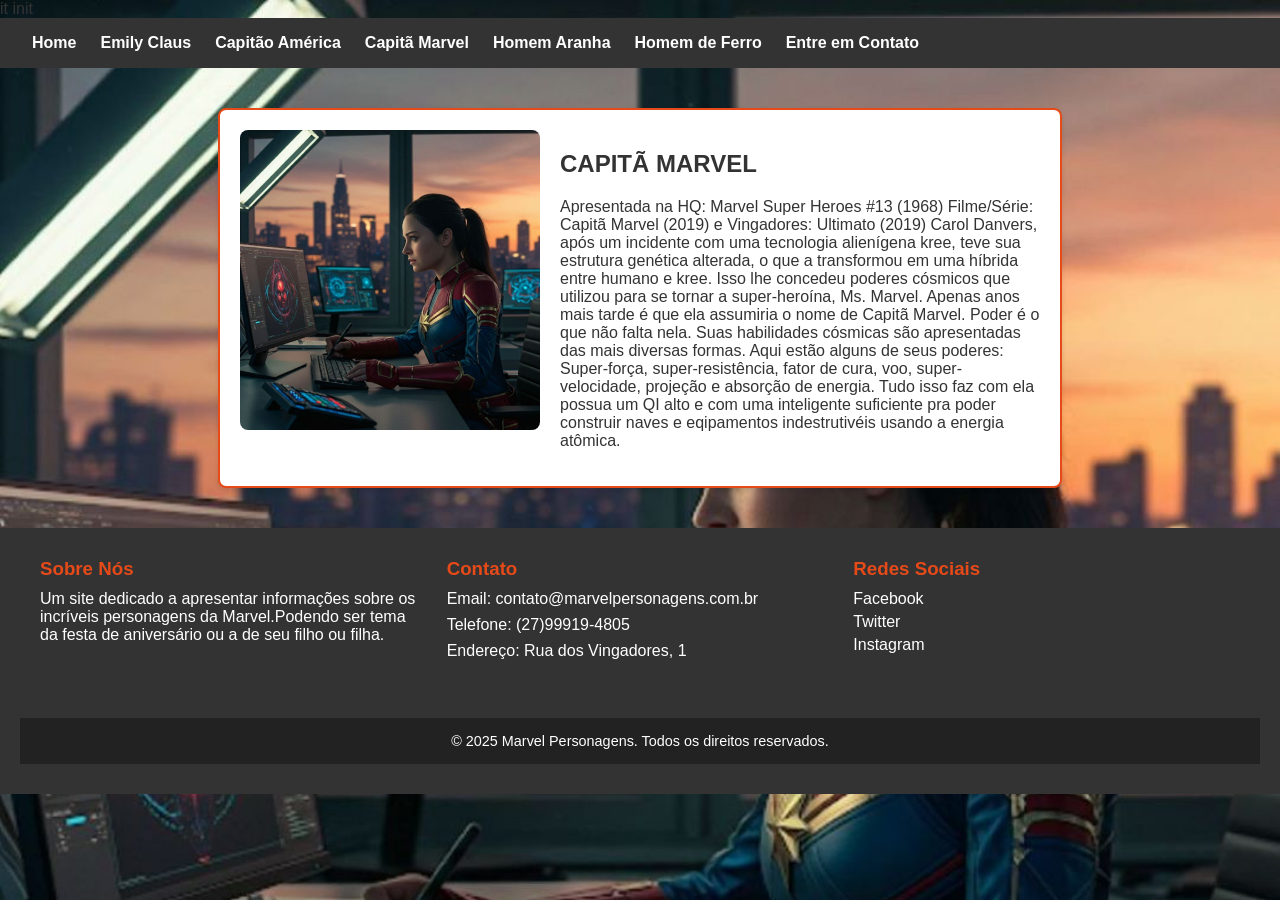
<file: capitamarvel.html>
it init<!DOCTYPE html>
<html lang="pt-BR">
  <head>
    <meta charset="UTF-8" />
    <meta name="viewport" content="width=device-width, initial-scale=1.0" />
    <title>Capitã Marvel</title> <!-- nome da aba do navegador da pagina-->
    <link rel="stylesheet" href="estilos.css" /> <!--Link responsáveis por linkar a estilização da página-->
    <link rel="stylesheet" href="header.css" />
    <link rel="stylesheet" href="home.css" />
    <!-- tag body É o "corpo" de toda a página-->
     <!-- tag responsável por estilizar a página na própria pagina html internamente-->
    <style> 
      body {
        background-image: url("./imagens/capita-marvel.jpg"); 
        background-size: cover;
        background-repeat: no-repeat;
        background-attachment: fixed;
        background-color: rgba(86, 83, 83, 0.8);
      }
    </style> 
    <!-- background-image:url = Coloca uma foto da Capitã Marvel no fundo da tela.-->
    <!--background-size: cover:Estica a foto para cobrir a tela inteira sem rasgar nem sobrar espaço.-->
    <!--background-repeat: no-repeat:Diz para não repetir a mesma imagem lado a lado como um papel de parede-->
    <!--background-attachment: fixed:Deixa a imagem colada no fundo, para que ela não se mexe quando você rolar a página.-->
    <!--background-color: Põe uma cor cinza meio transparente por cima para ajudar a ler o texto.-->
  </head>
  <body>
    <header class="cabecalho"> <!--o topo onde fica o menu para navegar-->
      <nav class="navegacao"> <!--Avisa ao navegador: "Aqui dentro têm botões para andar pelo site".-->
        <ul class="menu"> <!--Cria uma lista-->
          <li class="item-menu"> <!--Cria Item da lista-->
            <a href="index.html" class="link-menu">Home</a> <!--É uma porta mágica (link). Se você clicar na palavra "Home", ele te leva para a página inicial-->
          </li>
          <li class="item-menu"><!-- Lista de Itens das paginas de html que contém na pasta do projeto-->
            <a href="emilyclaus.html" class="link-menu">Emily Claus</a>
          </li>
          <li class="item-menu">
            <a href="capitaoamerica.html" class="link-menu">Capitão América</a>
          </li>
          <li class="item-menu">
            <a href="capitamarvel.html" class="link-menu">Capitã Marvel</a>
          </li>
          <li class="item-menu">
            <a href="homemaranha.html" class="link-menu">Homem Aranha</a>
          </li>
          <li class="item-menu">
            <a href="homemdeferro.html" class="link-menu">Homem de Ferro</a>
          </li>
          <li class="item-menu">
            <a href="contato.html" class="link-menu">Entre em Contato</a>
          </li> <!-- Fecha a lista de itens do MENU-->
        </ul> <!-- Fecha a lista MENU-->
      </nav><!-- fecha a navegação do MENU (paginas)que existem no projeto-->
    </header> <!-- fecha o cabeçalho de navegação. -->

    <main class="personagens"><!--É o palco principal do site, onde a atração principal fica -->
      <div class="personagem selecionado" id="conteudo1"> <!--uma caixa de papelão onde guardamos coisas juntas. Esta caixa guarda a imagem e o texto da Capitã Marvel.-->
        <picture class="container-imagem"> <!--Outra caixinha para proteger a foto.-->
          <img
            class="imagem-personagem"
            src="./imagens/capita-marvel.jpg"
            alt="personagem Capitã Marvel"
          /> <!--src: Diz onde a foto está guardada no computador (./imagens/capita-marvel.jpg)-->
          <!--alt: É uma legenda secreta. Se a foto não carregar, ou se alguém cego estiver usando um leitor de tela, o computador lê essa frase: "personagem Capitã Marvel"-->
          <!--img: Mostra a foto na tela!-->
        </picture>
        <div class="conteudo-personagem"> <!---->
          <h2 class="*nome-personagem">CAPITÃ MARVEL</h2>
          <p class="descricao">
            Apresentada na HQ: Marvel Super Heroes #13 (1968) Filme/Série:
            Capitã Marvel (2019) e Vingadores: Ultimato (2019) Carol Danvers,
            após um incidente com uma tecnologia alienígena kree, teve sua
            estrutura genética alterada, o que a transformou em uma híbrida
            entre humano e kree. Isso lhe concedeu poderes cósmicos que utilizou
            para se tornar a super-heroína, Ms. Marvel. Apenas anos mais tarde é
            que ela assumiria o nome de Capitã Marvel. Poder é o que não falta
            nela. Suas habilidades cósmicas são apresentadas das mais diversas
            formas. Aqui estão alguns de seus poderes: Super-força,
            super-resistência, fator de cura, voo, super-velocidade, projeção e
            absorção de energia. Tudo isso faz com ela possua um QI alto e com uma inteligente suficiente pra poder
            construir naves e eqipamentos indestrutivéis usando a energia
            atômica.
          </p>
        </div>
      </div>
    </main>

    <footer class="rodape">
      <div class="container-rodape">
        <div class="secao-rodape">
          <h3>Sobre Nós</h3>
          <p>
            Um site dedicado a apresentar informações sobre os incríveis
            personagens da Marvel.Podendo ser tema da festa de aniversário ou a de seu filho ou filha.
          </p>
        </div>
        <div class="secao-rodape contato">
          <h3>Contato</h3>
          <p>Email: contato@marvelpersonagens.com.br</p>
          <p>Telefone: (27)99919-4805</p>
          <p>Endereço: Rua dos Vingadores, 1</p>
        </div>
        <div class="secao-rodape">
          <h3>Redes Sociais</h3>
          <ul>
            <li><a href="#" target="_blank">Facebook</a></li>
            <li><a href="#" target="_blank">Twitter</a></li>
            <li><a href="#" target="_blank">Instagram</a></li>
          </ul>
        </div>
      </div>
      <div class="direitos-reservados">
        <p>&copy; 2025 Marvel Personagens. Todos os direitos reservados.</p>
      </div>
    </footer>
  </body>
</html>
</file>
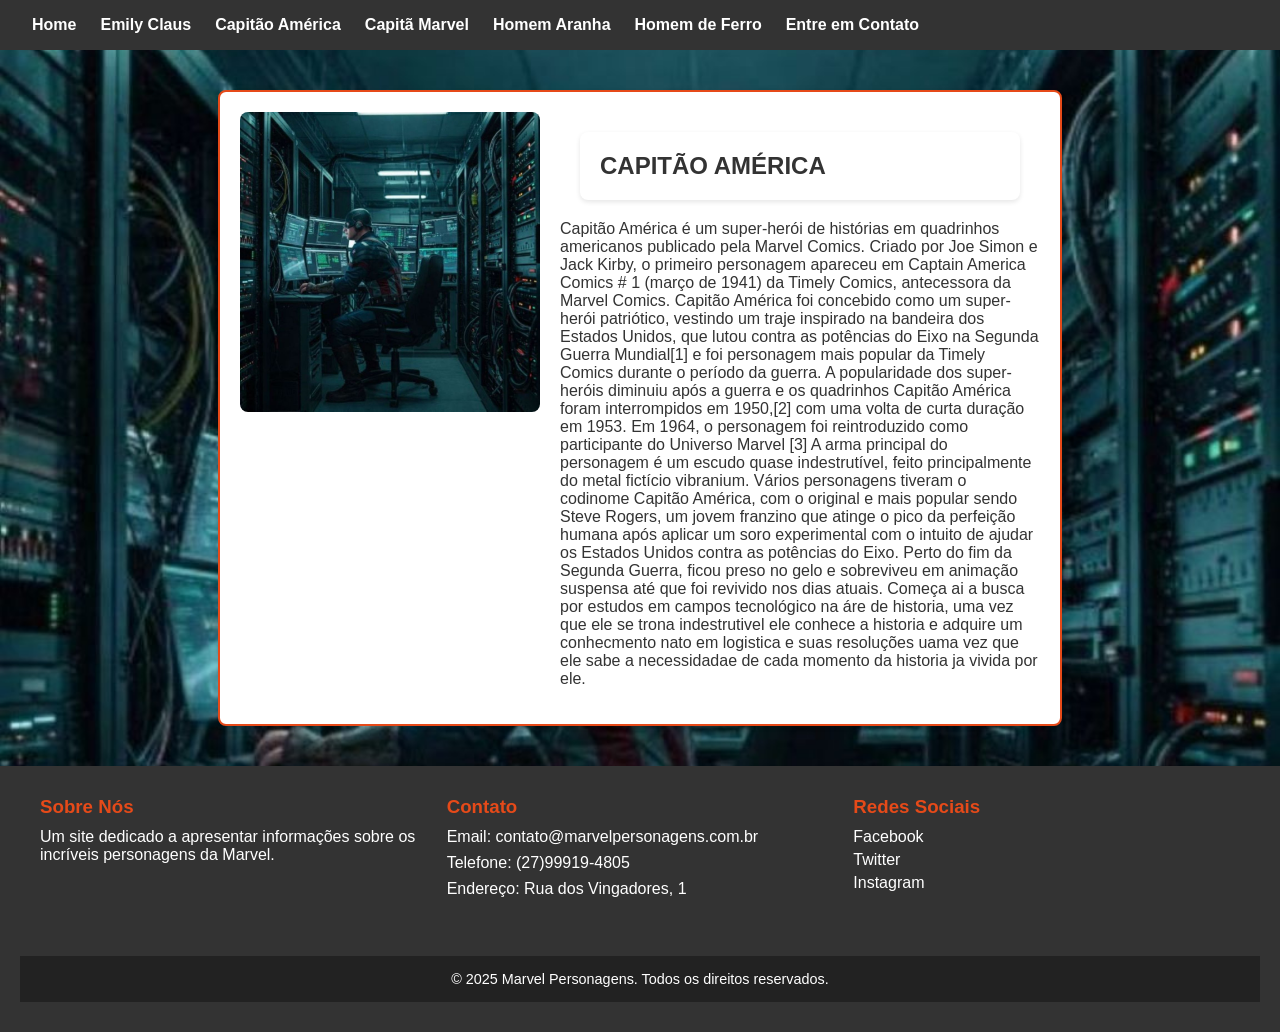
<file: capitaoamerica.html>
<!DOCTYPE html>
<html lang="pt-BR">
  <head>
    <meta charset="UTF-8" />
    <meta name="viewport" content="width=device-width, initial-scale=1.0" />
    <title>Capitão América</title>
    <link rel="stylesheet" href="estilos.css" />
    <link rel="stylesheet" href="header.css" />
    <link rel="stylesheet" href="home.css" />
    <style>
      body {
        background-image: url("./imagens/capitao-america.jpg");
        background-size: cover;
        background-repeat: no-repeat;
        background-attachment: fixed;
        background-color: rgba(86, 83, 83, 0.8);
      }
    </style>
  </head>
  <body>
    <header class="cabecalho">
      <nav class="navegacao">
        <ul class="menu">
          <li class="item-menu">
            <a href="index.html" class="link-menu">Home</a>
          </li>
          <li class="item-menu">
            <a href="emilyclaus.html" class="link-menu">Emily Claus</a>
          </li>
          <li class="item-menu">
            <a href="capitaoamerica.html" class="link-menu">Capitão América</a>
          </li>
          <li class="item-menu">
            <a href="capitamarvel.html" class="link-menu">Capitã Marvel</a>
          </li>
          <li class="item-menu">
            <a href="homemaranha.html" class="link-menu">Homem Aranha</a>
          </li>
          <li class="item-menu">
            <a href="homemdeferro.html" class="link-menu">Homem de Ferro</a>
          </li>
          <li class="item-menu">
            <a href="contato.html" class="link-menu">Entre em Contato</a>
          </li>
        </ul>
      </nav>
    </header>

    <main class="personagens">
      <div class="personagem selecionado" id="conteudo1">
        <picture class="container-imagem">
          <img
            class="imagem-personagem"
            src="./imagens/capitao-america.jpg"
            alt="personagem Homem de Ferro"
          />
        </picture>
        <div class="conteudo-personagem">
          <h2 class="*nome personagem">CAPITÃO AMÉRICA</h2>
          <p class="descricao">
            Capitão América é um super-herói de histórias em quadrinhos
            americanos publicado pela Marvel Comics. Criado por Joe Simon e Jack
            Kirby, o primeiro personagem apareceu em Captain America Comics # 1
            (março de 1941) da Timely Comics, antecessora da Marvel Comics.
            Capitão América foi concebido como um super-herói patriótico,
            vestindo um traje inspirado na bandeira dos Estados Unidos, que
            lutou contra as potências do Eixo na Segunda Guerra Mundial[1] e foi
            personagem mais popular da Timely Comics durante o período da
            guerra. A popularidade dos super-heróis diminuiu após a guerra e os
            quadrinhos Capitão América foram interrompidos em 1950,[2] com uma
            volta de curta duração em 1953. Em 1964, o personagem foi
            reintroduzido como participante do Universo Marvel [3] A arma
            principal do personagem é um escudo quase indestrutível, feito
            principalmente do metal fictício vibranium. Vários personagens
            tiveram o codinome Capitão América, com o original e mais popular
            sendo Steve Rogers, um jovem franzino que atinge o pico da perfeição
            humana após aplicar um soro experimental com o intuito de ajudar os
            Estados Unidos contra as potências do Eixo. Perto do fim da Segunda
            Guerra, ficou preso no gelo e sobreviveu em animação suspensa até
            que foi revivido nos dias atuais. Começa ai a busca por estudos em
            campos tecnológico na áre de historia, uma vez que ele se trona
            indestrutivel ele conhece a historia e adquire um conhecmento nato
            em logistica e suas resoluções uama vez que ele sabe a necessidadae
            de cada momento da historia ja vivida por ele.
          </p>
        </div>
      </div>
    </main>
    <footer class="rodape">
      <div class="container-rodape">
        <div class="secao-rodape">
          <h3>Sobre Nós</h3>
          <p>
            Um site dedicado a apresentar informações sobre os incríveis
            personagens da Marvel.
          </p>
        </div>
        <div class="secao-rodape contato">
          <h3>Contato</h3>
          <p>Email: contato@marvelpersonagens.com.br</p>
          <p>Telefone: (27)99919-4805</p>
          <p>Endereço: Rua dos Vingadores, 1</p>
        </div>
        <div class="secao-rodape">
          <h3>Redes Sociais</h3>
          <ul>
            <li><a href="#" target="_blank">Facebook</a></li>
            <li><a href="#" target="_blank">Twitter</a></li>
            <li><a href="#" target="_blank">Instagram</a></li>
          </ul>
        </div>
      </div>
      <div class="direitos-reservados">
        <p>&copy; 2025 Marvel Personagens. Todos os direitos reservados.</p>
      </div>
    </footer>
  </body>
</html>
</file>
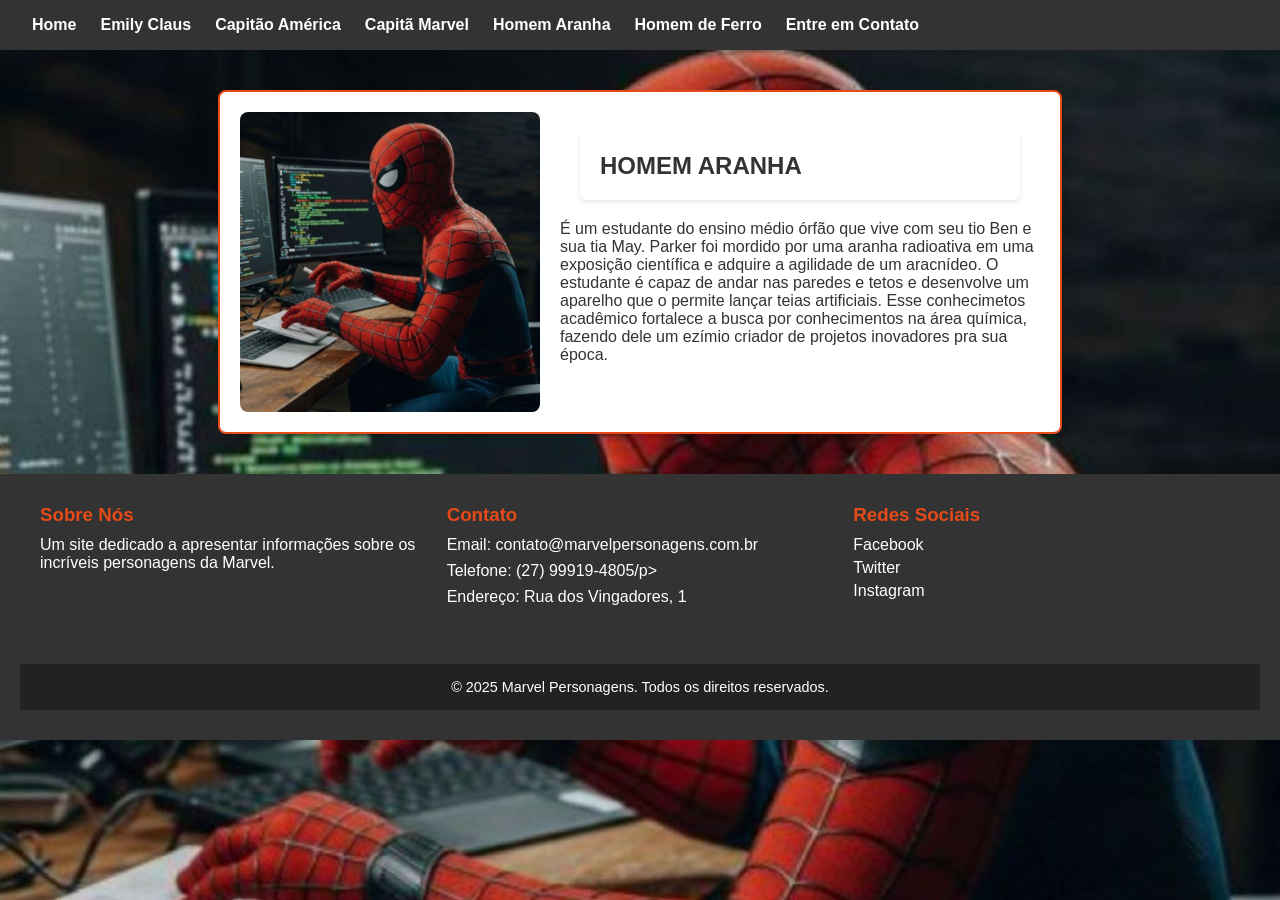
<file: homemaranha.html>
<!DOCTYPE html>
<html lang="pt-BR">
  <head>
    <meta charset="UTF-8" />
    <meta name="viewport" content="width=device-width, initial-scale=1.0" />
    <title>Homem Aranha</title>
    <link rel="stylesheet" href="estilos.css" />
    <link rel="stylesheet" href="header.css" />
    <link rel="stylesheet" href="home.css" />
    <style>
      body {
        background-image: url("./imagens/homem-aranha.jpg");
        background-size: cover;
        background-repeat: no-repeat;
        background-attachment: fixed;
        background-color: rgba(86, 83, 83, 0.8);
      }
    </style>
  </head>
  <body>
    <header class="cabecalho">
      <nav class="navegacao">
        <ul class="menu">
          <li class="item-menu">
            <a href="index.html" class="link-menu">Home</a>
          </li>
          <li class="item-menu">
            <a href="emilyclaus.html" class="link-menu">Emily Claus</a>
          </li>
          <li class="item-menu">
            <a href="capitaoamerica.html" class="link-menu">Capitão América</a>
          </li>
          <li class="item-menu">
            <a href="capitamarvel.html" class="link-menu">Capitã Marvel</a>
          </li>
          <li class="item-menu">
            <a href="homemaranha.html" class="link-menu">Homem Aranha</a>
          </li>
          <li class="item-menu">
            <a href="homemdeferro.html" class="link-menu">Homem de Ferro</a>
          </li>
          <li class="item-menu">
            <a href="contato.html" class="link-menu">Entre em Contato</a>
          </li>
        </ul>
      </nav>
    </header>

    <main class="personagens">
      <div class="personagem selecionado" id="conteudo1">
        <picture class="container-imagem">
          <img
            class="imagem-personagem"
            src="./imagens/homem-aranha.jpg"
            alt="personagem Homem de Ferro"
          />
        </picture>
        <div class="conteudo4">
          <h2 class="*nome personagem">HOMEM ARANHA</h2>
          <p class="descricao">
            É um estudante do ensino médio órfão que vive com seu tio Ben e sua
            tia May. Parker foi mordido por uma aranha radioativa em uma
            exposição científica e adquire a agilidade de um aracnídeo. O
            estudante é capaz de andar nas paredes e tetos e desenvolve um
            aparelho que o permite lançar teias artificiais. Esse conhecimetos
            acadêmico fortalece a busca por conhecimentos na área química,
            fazendo dele um ezímio criador de projetos inovadores pra sua época.
          </p>
        </div>
      </div>
    </main>
    <footer class="rodape">
      <div class="container-rodape">
        <div class="secao-rodape">
          <h3>Sobre Nós</h3>
          <p>
            Um site dedicado a apresentar informações sobre os incríveis
            personagens da Marvel.
          </p>
        </div>
        <div class="secao-rodape contato">
          <h3>Contato</h3>
          <p>Email: contato@marvelpersonagens.com.br</p>
          <p>Telefone: (27) 99919-4805/p>
          <p>Endereço: Rua dos Vingadores, 1</p>
        </div>
        <div class="secao-rodape">
          <h3>Redes Sociais</h3>
          <ul>
            <li><a href="#" target="_blank">Facebook</a></li>
            <li><a href="#" target="_blank">Twitter</a></li>
            <li><a href="#" target="_blank">Instagram</a></li>
          </ul>
        </div>
      </div>
      <div class="direitos-reservados">
        <p>&copy; 2025 Marvel Personagens. Todos os direitos reservados.</p>
      </div>
    </footer>
  </body>
</html>
</file>
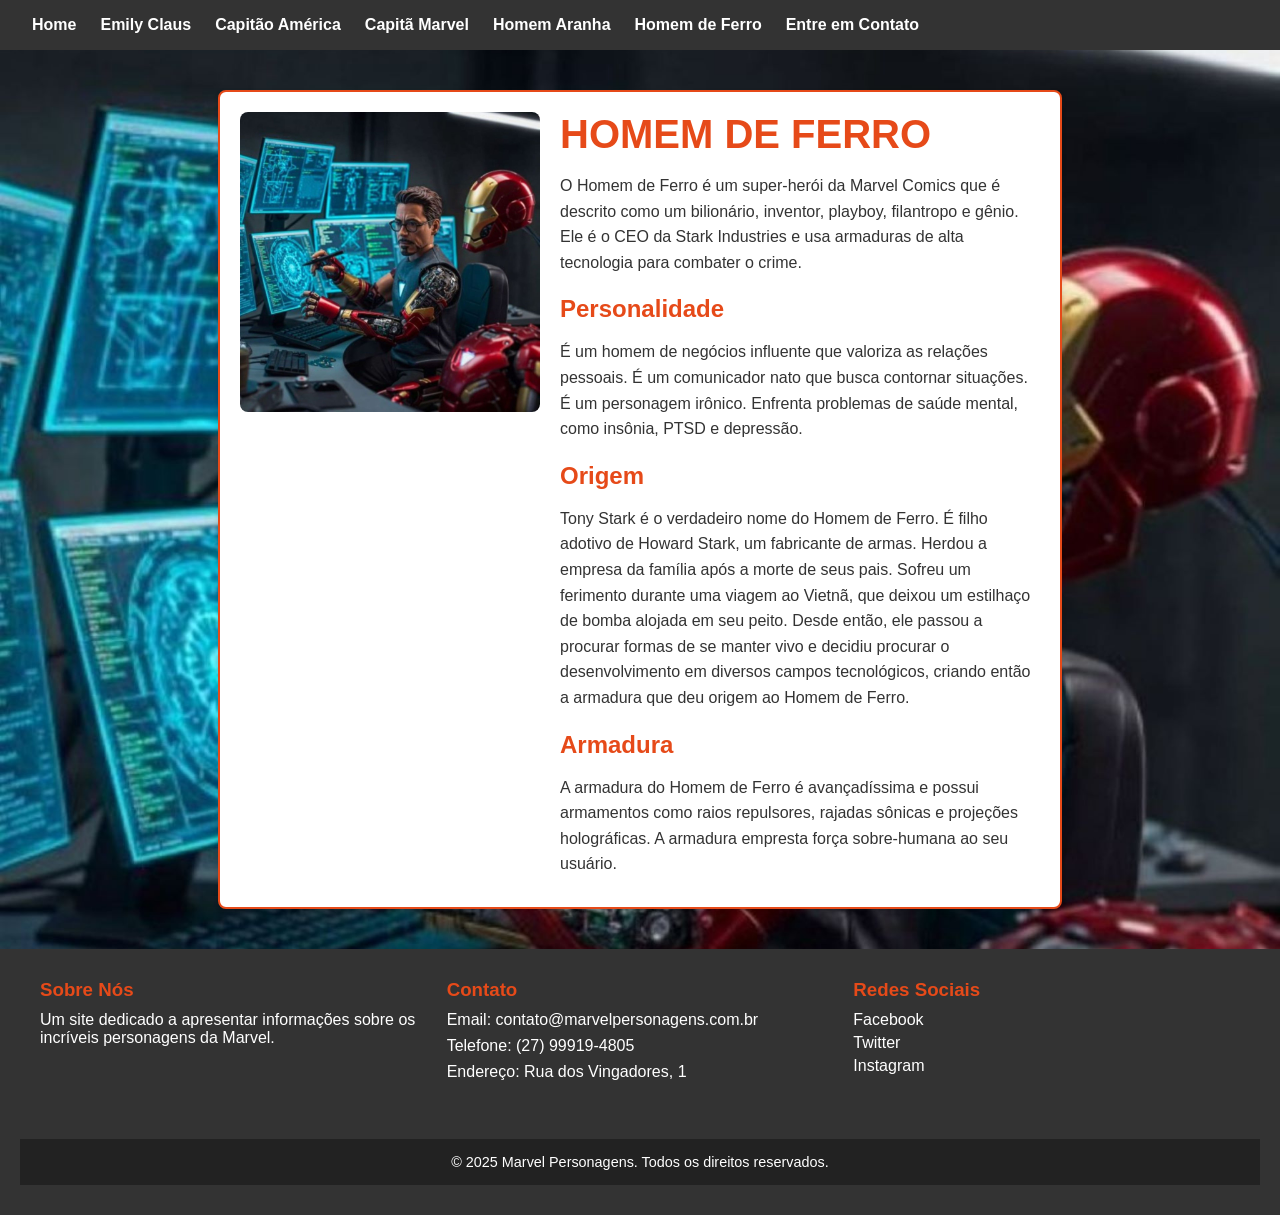
<file: homemdeferro.html>
<!DOCTYPE html>
<html lang="pt-BR">
  <head>
    <meta charset="UTF-8" />
    <meta name="viewport" content="width=device-width, initial-scale=1.0" />
    <title>Homem de Ferro</title>
    <link rel="stylesheet" href="estilos.css" />
    <link rel="stylesheet" href="header.css" />
    <link rel="stylesheet" href="home.css" />
    <style>
      body {
        background-image: url("./imagens/homem-de-ferro.jpg");
        background-size: cover;
        background-repeat: no-repeat;
        background-attachment: fixed;
        background-color: rgba(86, 83, 83, 0.8);
      }
    </style>
  </head>
  <body>
    <header class="cabecalho">
      <nav class="navegacao">
        <ul class="menu">
          <li class="item-menu">
            <a href="index.html" class="link-menu">Home</a>
          </li>
          <li class="item-menu">
            <a href="emilyclaus.html" class="link-menu">Emily Claus</a>
          </li>
          <li class="item-menu">
            <a href="capitaoamerica.html" class="link-menu">Capitão América</a>
          </li>
          <li class="item-menu">
            <a href="capitamarvel.html" class="link-menu">Capitã Marvel</a>
          </li>
          <li class="item-menu">
            <a href="homemaranha.html" class="link-menu">Homem Aranha</a>
          </li>
          <li class="item-menu">
            <a href="homemdeferro.html" class="link-menu">Homem de Ferro</a>
          </li>
          <li class="item-menu">
            <a href="contato.html" class="link-menu">Entre em Contato</a>
          </li>
        </ul>
      </nav>
    </header>

    <main class="personagens">
      <div class="personagem selecionado" id="conteudo1">
        <picture class="container-imagem">
          <img
            class="imagem-personagem"
            src="./imagens/homem-de-ferro.jpg"
            alt="personagem Homem de Ferro"
          />
        </picture>
        <div class="conteudo-personagem">
          <h2 class="nome-personagem">HOMEM DE FERRO</h2>
          <p class="descricao-personagem">
            O Homem de Ferro é um super-herói da Marvel Comics que é descrito
            como um bilionário, inventor, playboy, filantropo e gênio. Ele é o
            CEO da Stark Industries e usa armaduras de alta tecnologia para
            combater o crime.
          </p>
          <h3 class="subtitulo-personagem">Personalidade</h3>
          <p class="descricao-personagem">
            É um homem de negócios influente que valoriza as relações pessoais.
            É um comunicador nato que busca contornar situações. É um personagem
            irônico. Enfrenta problemas de saúde mental, como insônia, PTSD e
            depressão.
          </p>
          <h3 class="subtitulo-personagem">Origem</h3>
          <p class="descricao-personagem">
            Tony Stark é o verdadeiro nome do Homem de Ferro. É filho adotivo de
            Howard Stark, um fabricante de armas. Herdou a empresa da família
            após a morte de seus pais. Sofreu um ferimento durante uma viagem ao
            Vietnã, que deixou um estilhaço de bomba alojada em seu peito. Desde
            então, ele passou a procurar formas de se manter vivo e decidiu
            procurar o desenvolvimento em diversos campos tecnológicos, criando
            então a armadura que deu origem ao Homem de Ferro.
          </p>
          <h3 class="subtitulo-personagem">Armadura</h3>
          <p class="descricao-personagem">
            A armadura do Homem de Ferro é avançadíssima e possui armamentos
            como raios repulsores, rajadas sônicas e projeções holográficas. A
            armadura empresta força sobre-humana ao seu usuário.
          </p>
        </div>
      </div>
    </main>
    <footer class="rodape">
      <div class="container-rodape">
        <div class="secao-rodape">
          <h3>Sobre Nós</h3>
          <p>
            Um site dedicado a apresentar informações sobre os incríveis
            personagens da Marvel.
          </p>
        </div>
        <div class="secao-rodape contato">
          <h3>Contato</h3>
          <p>Email: contato@marvelpersonagens.com.br</p>
          <p>Telefone: (27) 99919-4805</p>
          <p>Endereço: Rua dos Vingadores, 1</p>
        </div>
        <div class="secao-rodape">
          <h3>Redes Sociais</h3>
          <ul>
            <li><a href="#" target="_blank">Facebook</a></li>
            <li><a href="#" target="_blank">Twitter</a></li>
            <li><a href="#" target="_blank">Instagram</a></li>
          </ul>
        </div>
      </div>
      <div class="direitos-reservados">
        <p>&copy; 2025 Marvel Personagens. Todos os direitos reservados.</p>
      </div>
    </footer>
  </body>
</html>
</file>
<file: estilos.css>
body {
  font-family: sans-serif;
  background-color: #f4f4f4;
  color: #333;
  margin: 0;
  padding: 0;
}

.personagens {
  padding: 20px;
  display: flex;
  justify-content: center;
}

.personagem {
  background-color: #fff;
  border-radius: 8px;
  box-shadow: 0 2px 5px rgba(0, 0, 0, 0.1);
  display: flex;
  max-width: 800px;
  margin: 20px;
  padding: 20px;
}

.container-imagem {
  flex-shrink: 0;
  margin-right: 20px;
  max-width: 300px;
}

.imagem-personagem {
  width: 100%;
  border-radius: 8px;
  display: block;
}

.conteudo-personagem {
  flex-grow: 1;
}

.nome-personagem {
  color: #e64a19;
  font-size: 2.5em;
  margin-top: 0;
  margin-bottom: 15px;
}

.descricao-personagem {
  line-height: 1.6;
  margin-bottom: 10px;
}

.subtitulo-personagem {
  color: #e64a19;
  font-size: 1.5em;
  margin-top: 20px;
  margin-bottom: 10px;
}

.personagem.selecionado {
  border: 2px solid #e64a19;
}
</file>
<file: header.css>
.cabecalho {
  background-color: #333;
  color: white;
  padding: 1rem 2rem;
  display: flex;
  justify-content: space-between;
  align-items: center;
}

.menu {
  list-style: none;
  padding: 0;
  margin: 0;
  display: flex;
  gap: 1.5rem;
}

.item-menu {
  cursor: pointer;
}

.link-menu {
  text-decoration: none;
  color: white;
  font-weight: bold;
  transition: color 0.3s ease;
}

.link-menu:hover {
  color: #f0f0f0;
}

.link-menu.selecionado {
  color: #e64a19;
}
</file>
<file: home.css>
.container-cards {
  display: grid;
  grid-template-columns: repeat(auto-fit, minmax(300px, 1fr));
  gap: 20px;
  padding: 20px;
  margin-top: 20px;
}

.card-personagem {
  background-color: #fff;
  border-radius: 8px;
  box-shadow: 0 2px 5px rgba(0, 0, 0, 0.1);
  overflow: hidden;
  transition: transform 0.3s ease-in-out;
}

.card-personagem:hover {
  transform: scale(1.05);
}

.card-personagem img {
  width: 100%;
  height: auto;
  display: block;
  border-bottom: 1px solid #eee;
}

.card-personagem h3 {
  color: #333;
  padding: 15px;
  margin: 0;
  text-align: center;
}

.card-personagem p {
  color: #666;
  padding: 0 15px 15px;
  text-align: center;
}

.btn-saiba-mais {
  background-color: #007bff;
  color: white;
  border: none;
  padding: 10px 20px;
  text-align: center;
  text-decoration: none;
  display: block;
  border-radius: 0 0 8px 8px;
  cursor: pointer;
  transition: background-color 0.3s ease;
}

.btn-saiba-mais:hover {
  background-color: #0056b3;
}

.rodape {
  background-color: #333;
  color: white;
  padding: 30px 20px;
  text-align: center;
}

.container-rodape {
  max-width: 1200px;
  margin: 0 auto;
  display: grid;
  grid-template-columns: repeat(auto-fit, minmax(250px, 1fr));
  gap: 20px;
  text-align: left;
}

.secao-rodape {
  margin-bottom: 20px;
}

.secao-rodape h3 {
  color: #e64a19;
  margin-top: 0;
  margin-bottom: 10px;
}

.secao-rodape p,
.secao-rodape ul {
  margin: 0;
  padding: 0;
  list-style: none;
}

.secao-rodape li {
  margin-bottom: 5px;
}

.secao-rodape a {
  color: white;
  text-decoration: none;
  transition: color 0.3s ease;
}

.secao-rodape a:hover {
  color: #e64a19;
}

.contato p {
  margin-bottom: 8px;
}

.direitos-reservados {
  background-color: #222;
  padding: 15px;
  text-align: center;
  font-size: 0.9em;
  margin-top: 30px;
}

.direitos-reservados p {
  margin: 0;
}
</file>
